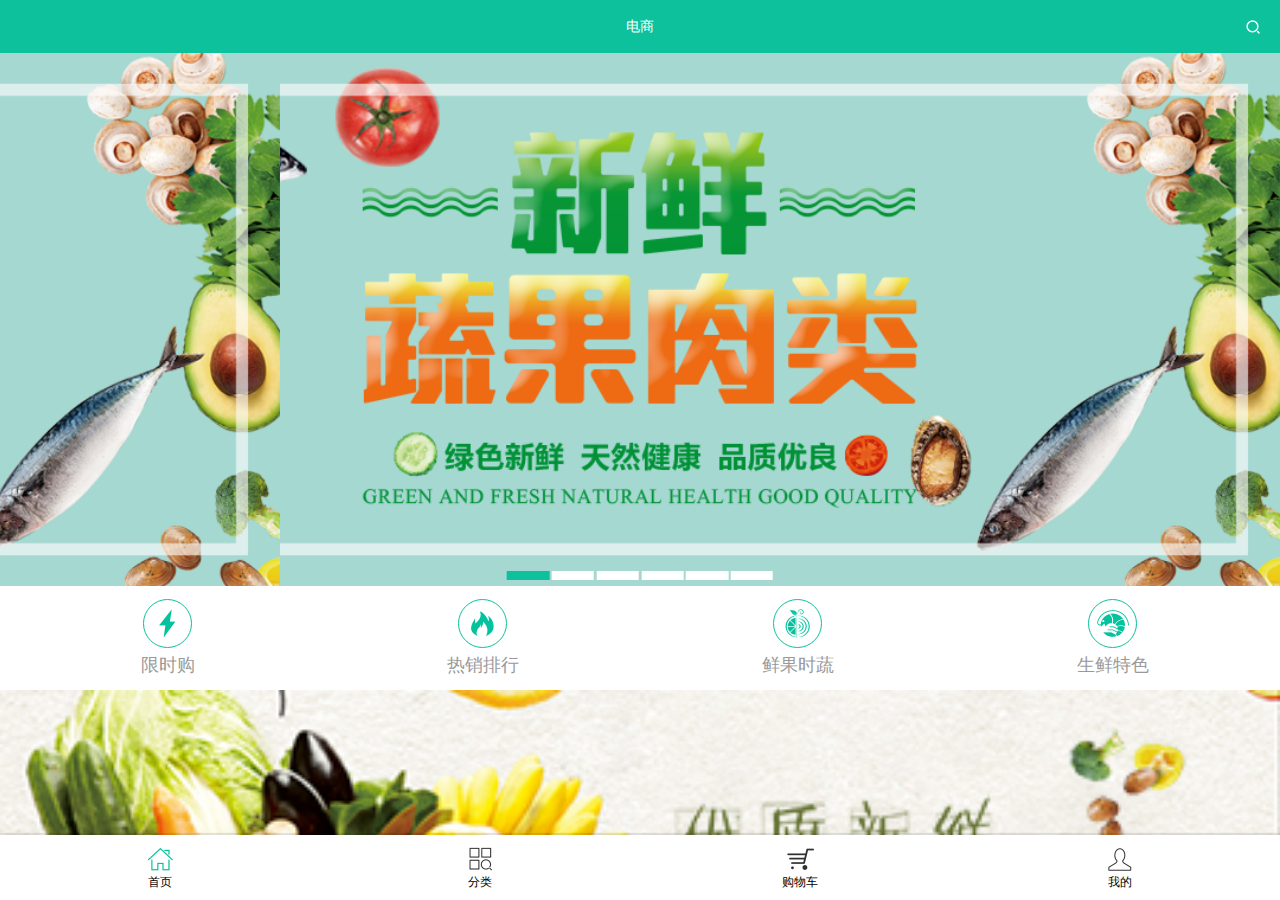
<file: 首页/index.html>
<!DOCTYPE html>
<html lang="en">

<head>
    <meta charset="UTF-8">
    <meta name="viewport" content="width=device-width, initial-scale=1.0">
    <meta http-equiv="X-UA-Compatible" content="ie=edge">
    <link rel="stylesheet" href="style.css">
    <title>index</title>
</head>

<body>
    <header>
        <span>电商</span>
        <img class="search" src="../assets/search.png" alt="">
    </header>
    <div class="scroll-zone">
        <div class="carousel" id="carousel">
            <img src="../assets/banner1.png" alt="">
            <img src="../assets/banner1.png" alt="">
            <img src="../assets/banner1.png" alt="">
            <img src="../assets/banner1.png" alt="">
            <img src="../assets/banner1.png" alt="">
            <img src="../assets/banner1.png" alt="">
            <span class="btn-group">
                <span class="btn"></span>
                <span class="btn"></span>
                <span class="btn"></span>
            </span>
        </div>
        <div class="type-list">
            <div class="type">
                <div class="iconbox">
                    <img src="../assets/slash.png" alt="">
                </div>

                <span class="type-name">限时购</span>
            </div>
            <div class="type">
                <div class="iconbox">
                    <img src="../assets/fire.png" alt="">
                </div>
                <span class="type-name">热销排行</span>
            </div>
            <div class="type">
                <div class="iconbox">
                    <img src="../assets/veg.png" alt="">
                </div>
                <span class="type-name">鲜果时蔬</span>
            </div>
            <div class="type">
                <div class="iconbox">
                    <img src="../assets/fish.png" alt="">
                </div>
                <span class="type-name">生鲜特色</span>
            </div>

        </div>
        <div class="hot">
            <div class="banner">
                <img src="../assets/banner-veg.png" alt="">
            </div>
            <div class="scroll-list-container">
                <div class="scroll">
                    <div class="item">
                        <div class="img-box">
                            <img src="../assets/beef.png" alt="">
                        </div>
                        <div class="intro">
                            <p>原装进口生牛蹄筋鲜900g新鲜牛筋牛蹄筋 生鲜牛肉</p>
                        </div>
                        <div class="info">
                            <span class="price">￥88.00</span>
                            <span class="buyer">121人购买</span>
                        </div>
                    </div>
                    <div class="item">
                        <div class="img-box">
                            <img src="../assets/beef2.png" alt="">
                        </div>
                        <div class="intro">
                            <p>原装进口生牛蹄筋鲜900g新鲜牛筋牛蹄筋 生鲜牛肉</p>
                        </div>
                        <div class="info">
                            <span class="price">￥88.00</span>
                            <span class="buyer">121人购买</span>
                        </div>
                    </div>
                    <div class="item">
                        <div class="img-box">
                            <img src="../assets/beef2.png" alt="">
                        </div>
                        <div class="intro">
                            <p>原装进口生牛蹄筋鲜900g新鲜牛筋牛蹄筋 生鲜牛肉</p>
                        </div>
                        <div class="info">
                            <span class="price">￥88.00</span>
                            <span class="buyer">121人购买</span>
                        </div>
                    </div>
                </div>
            </div>
        </div>
        <div class="hot">
            <div class="banner">
                <img src="../assets/banner-eat.png" alt="">
            </div>
            <div class="scroll-list-container">
                <div class="scroll">
                    <div class="item">
                        <div class="img-box">
                            <img src="../assets/beef.png" alt="">
                        </div>
                        <div class="intro">
                            <p>原装进口生牛蹄筋鲜900g新鲜牛筋牛蹄筋 生鲜牛肉</p>
                        </div>
                        <div class="info">
                            <span class="price">￥88.00</span>
                            <span class="buyer">121人购买</span>
                        </div>
                    </div>
                    <div class="item">
                        <div class="img-box">
                            <img src="../assets/beef2.png" alt="">
                        </div>
                        <div class="intro">
                            <p>原装进口生牛蹄筋鲜900g新鲜牛筋牛蹄筋 生鲜牛肉</p>
                        </div>
                        <div class="info">
                            <span class="price">￥88.00</span>
                            <span class="buyer">121人购买</span>
                        </div>
                    </div>
                    <div class="item">
                        <div class="img-box">
                            <img src="../assets/beef2.png" alt="">
                        </div>
                        <div class="intro">
                            <p>原装进口生牛蹄筋鲜900g新鲜牛筋牛蹄筋 生鲜牛肉</p>
                        </div>
                        <div class="info">
                            <span class="price">￥88.00</span>
                            <span class="buyer">121人购买</span>
                        </div>
                    </div>
                </div>
            </div>
        </div>
        <div class="recommend">
            <div class="title"> 猜 <i>/</i> 你 <i>/</i>喜<i>/</i>欢</div>
            <div class="items">
                <div class="item">
                    <div class="img-box">
                        <img src="../assets/wangzai.png" alt="">
                    </div>
                    <div class="intro">
                        <p>原装进口生牛蹄筋鲜900g新鲜牛筋牛蹄筋 生鲜牛肉</p>
                    </div>
                    <div class="info">
                        <span class="price">￥88.00</span>
                        <span class="buyer">121人购买</span>
                    </div>
                </div>
                <div class="item">
                    <div class="img-box">
                        <img src="../assets/sala.png" alt="">
                    </div>
                    <div class="intro">
                        <p>原装进口生牛蹄筋鲜900g新鲜牛筋牛蹄筋 生鲜牛肉</p>
                    </div>
                    <div class="info">
                        <span class="price">￥88.00</span>
                        <span class="buyer">121人购买</span>
                    </div>
                </div>
                <div class="item">
                    <div class="img-box">
                        <img src="../assets/wangzai.png" alt="">
                    </div>
                    <div class="intro">
                        <p>原装进口生牛蹄筋鲜900g新鲜牛筋牛蹄筋 生鲜牛肉</p>
                    </div>
                    <div class="info">
                        <span class="price">￥88.00</span>
                        <span class="buyer">121人购买</span>
                    </div>
                </div>
                <div class="item">
                    <div class="img-box">
                        <img src="../assets/sala.png" alt="">
                    </div>
                    <div class="intro">
                        <p>原装进口生牛蹄筋鲜900g新鲜牛筋牛蹄筋 生鲜牛肉</p>
                    </div>
                    <div class="info">
                        <span class="price">￥88.00</span>
                        <span class="buyer">121人购买</span>
                    </div>
                </div>
            </div>
        </div>
    </div>
    <div class="tab-menu">
        <div class="menu-box">
            <div class="img-box">
                <img src="../assets/icon-home.png" alt="">
            </div>
            <span>首页</span>
        </div>
        <div class="menu-box">
            <div class="img-box">
                <img src="../assets/icon-type.png" alt="">
            </div>
            <span>分类</span>
        </div>
        <div class="menu-box">
            <div class="img-box">
                <img src="../assets/icon-car.png" alt="">
            </div>
            <span>购物车</span>
        </div>
        <div class="menu-box">
            <div class="img-box">
                <img src="../assets/icon-user.png" alt="">
            </div>
            <span>我的</span>
        </div>
    </div>
</body>
<script src="anime.min.js"></script>
<script src="main.js"></script>

</html>
</file>
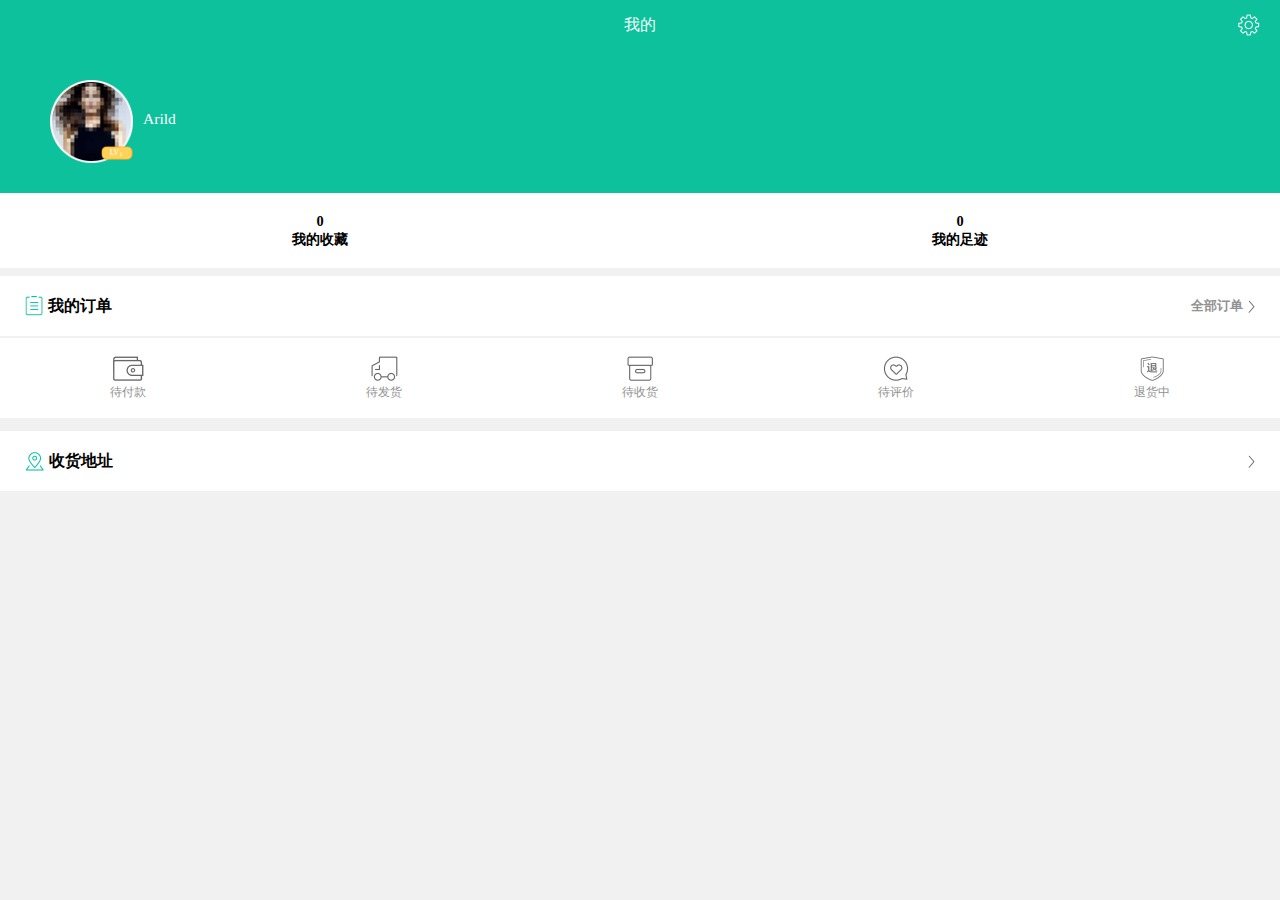
<file: 个人中心/page-4.html>
<!DOCTYPE html>
<html lang="en">

<head>
    <meta charset="UTF-8">
    <meta name="viewport" content="width=device-width, initial-scale=1.0">
    <meta http-equiv="X-UA-Compatible" content="ie=edge">
    <title>user</title>
    <link rel="stylesheet" href="style.css">
</head>

<body>
    <header>
        <div class="toolbar">
            我的

            <img src="../assets/setting.png" alt="">


        </div>
        <div class="avatar-con">
            <div class="img-box">
                <img src="../assets/avatar.png" alt="">
                <span class="level">
                    LV
                    <span class="num">1</span>
                </span>
            </div>

            <span class="name">Arild</span>
        </div>
    </header>
    <div class="menu">
        <div class="menu-box">
            <div class="nums">0</div>
            <div class="name">我的收藏</div>
        </div>
        <div class="menu-box">
            <div class="nums">0</div>
            <div class="name">我的足迹</div>
        </div>
    </div>
    <div class="order">
        <div class="title">
            <div class="main-title">

                <img src="../assets/order.png" alt="">

                <span class="title-name">我的订单</span>
            </div>
            <div class="sub-title">
                <span>全部订单</span>
                <img src="../assets/arrow-right.png" alt="">
            </div>


        </div>
        <div class="list">
            <div class="list-detail-box">
                <img src="../assets/pay.png" alt="">
                <span>待付款</span>
            </div>
            <div class="list-detail-box">
                <img src="../assets/send.png" alt="">
                <span>待发货</span>
            </div>
            <div class="list-detail-box">
                <img src="../assets/wait-send.png" alt="">
                <span>待收货</span>
            </div>
            <div class="list-detail-box">
                <img src="../assets/wait-comment.png" alt="">
                <span>待评价</span>
            </div>
            <div class="list-detail-box">
                <img src="../assets/return.png" alt="">
                <span>退货中</span>
            </div>
        </div>
    </div>
    <div class="addr">
        <div class="title">
            <div class="main-title">

                <img src="../assets/place.png" alt="">

                <span class="title-name">收货地址</span>
            </div>
            <div class="sub-title">

                <img src="../assets/arrow-right.png" alt="">
            </div>
        </div>
    </div>
</body>

</html>
</file>
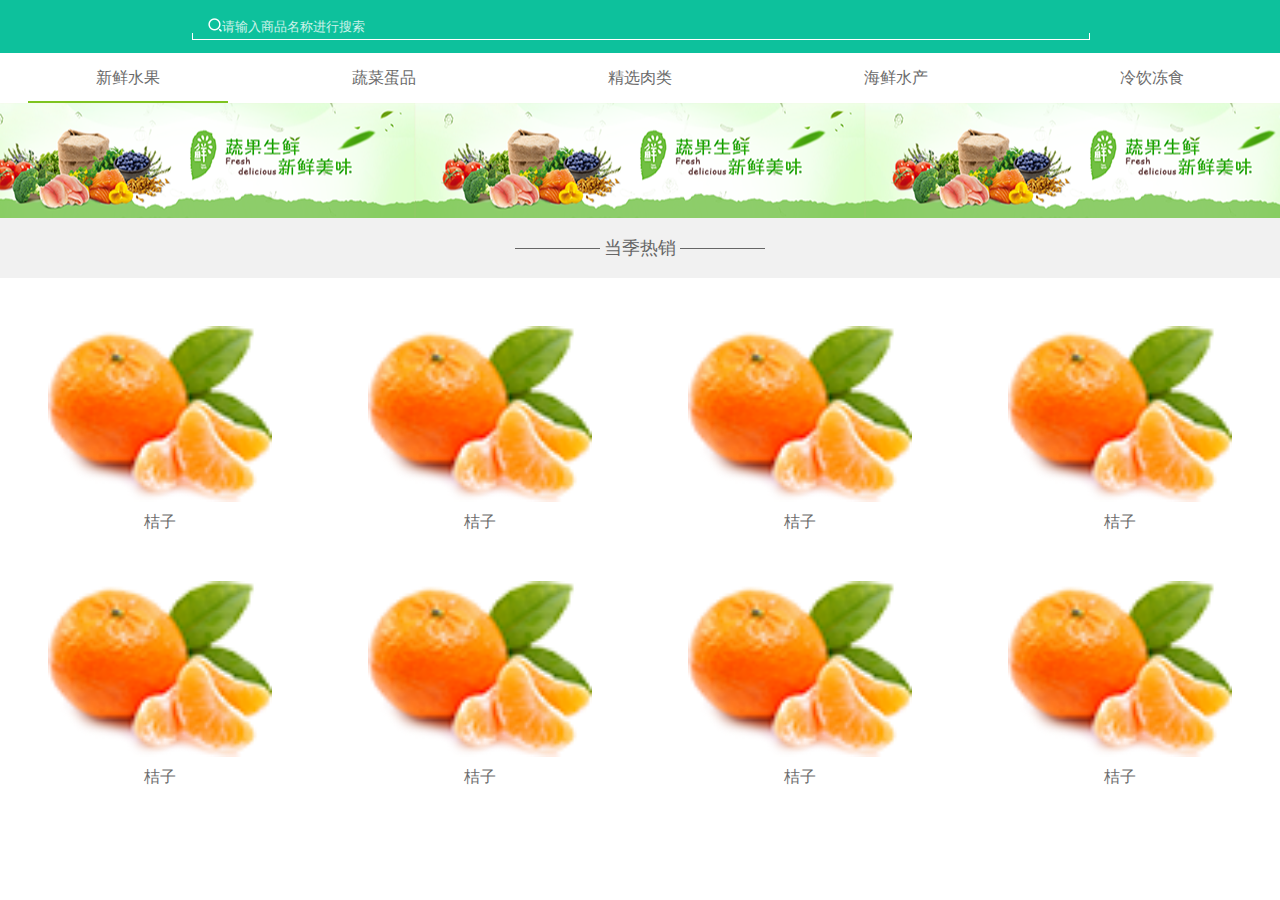
<file: 分类/page-2.html>
<!DOCTYPE html>
<html lang="en">
<head>
    <meta charset="UTF-8">
    <meta name="viewport" content="width=device-width, initial-scale=1.0">
    <meta http-equiv="X-UA-Compatible" content="ie=edge">
    <title>type</title>
    <link rel="stylesheet" href="style.css">
</head>
<body>
   <div class="search-bar">
       <input type="text" placeholder="请输入商品名称进行搜索">
   </div>
   <div class="tab-menu">
    <div class="menu menu-active">新鲜水果</div>
    <div class="menu">蔬菜蛋品</div>
    <div class="menu">精选肉类</div>
    <div class="menu">海鲜水产</div>

    <div class="menu">冷饮冻食</div>
</div>
   <div class="banner">
      
   </div>
   <div class="list">
       <div class="type">
           <h3 class="title"><span>当季热销</span></h3>
           <div class="detail-con">
               <div class="detail">
                   <div class="img-box">
                       <img src="../assets/orange.png" alt="">
                   </div>
                   <div class="name">桔子</div>
               </div>
               <div class="detail">
                <div class="img-box">
                    <img src="../assets/orange.png" alt="">
                </div>
                <div class="name">桔子</div>
            </div>
            <div class="detail">
                <div class="img-box">
                    <img src="../assets/orange.png" alt="">
                </div>
                <div class="name">桔子</div>
            </div>
            <div class="detail">
                <div class="img-box">
                    <img src="../assets/orange.png" alt="">
                </div>
                <div class="name">桔子</div>
            </div>
            <div class="detail">
                <div class="img-box">
                    <img src="../assets/orange.png" alt="">
                </div>
                <div class="name">桔子</div>
            </div>
            <div class="detail">
                <div class="img-box">
                    <img src="../assets/orange.png" alt="">
                </div>
                <div class="name">桔子</div>
            </div>
            <div class="detail">
                <div class="img-box">
                    <img src="../assets/orange.png" alt="">
                </div>
                <div class="name">桔子</div>
            </div>
            <div class="detail">
                <div class="img-box">
                    <img src="../assets/orange.png" alt="">
                </div>
                <div class="name">桔子</div>
            </div>
           </div>
    
       </div>
   </div>
</body>
</html>
</file>
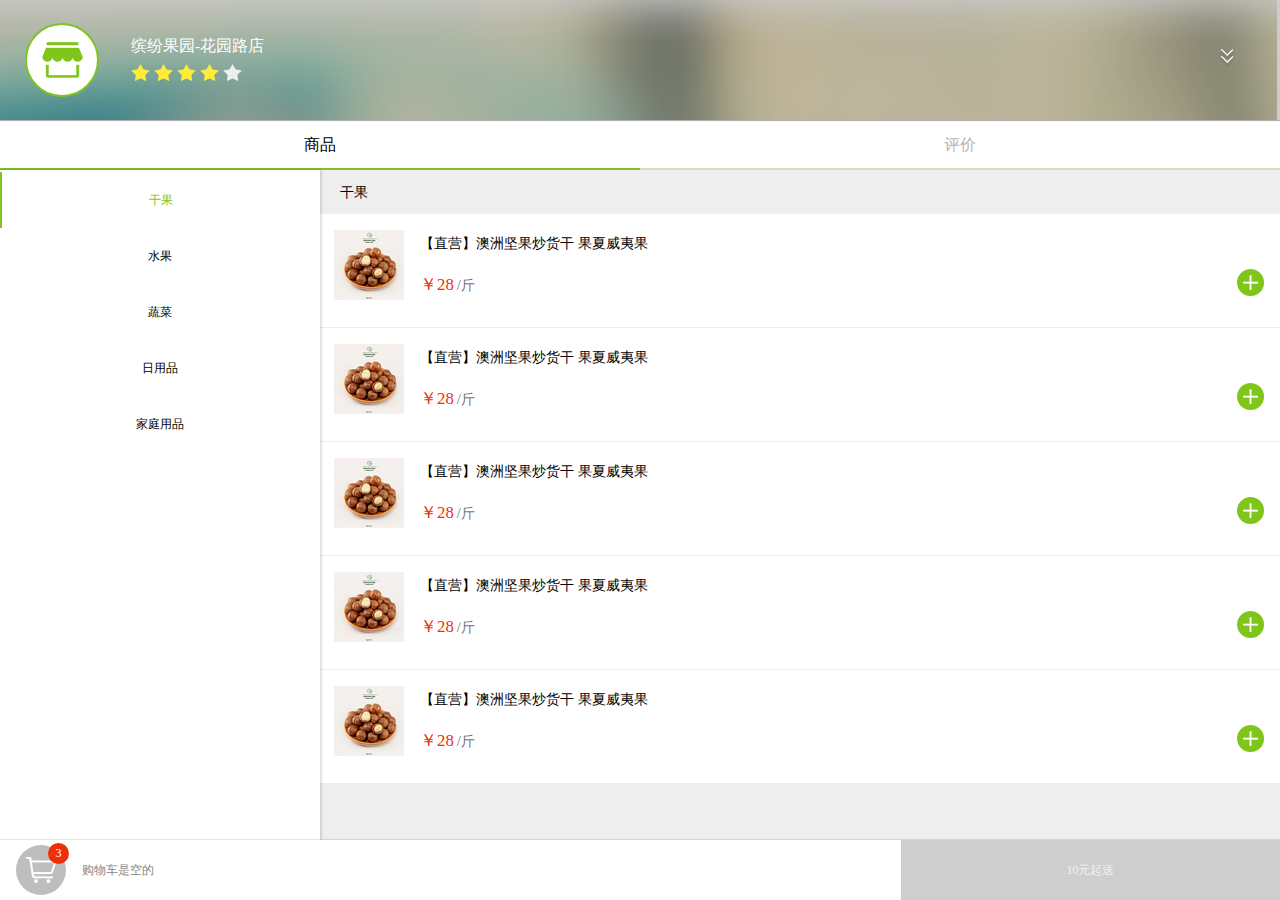
<file: 店铺/page-1.html>
<!DOCTYPE html>
<html lang="en">

<head>
    <meta charset="UTF-8">
    <meta name="viewport" content="width=device-width, initial-scale=1.0">
    <meta http-equiv="X-UA-Compatible" content="ie=edge">
    <link rel="stylesheet" href="style.css">
    <title>store</title>
</head>

<body>
    <header>
        <div class="logo">
            <img src="../assets/iconfont-stroe.png" alt="">
        </div>
        <div class="store-info">
            <p class="store-name">缤纷果园-花园路店</p>
            <p class="stars">
                <img src="../assets/star-color.png" alt="">
                <img src="../assets/star-color.png" alt="">
                <img src="../assets/star-color.png" alt="">
                <img src="../assets/star-color.png" alt="">
                <img src="../assets/star-uncolor.png" alt="">
            </p>
        </div>
        <span class="arrow-icon">
            <img src="../assets/arrow-icon.png" alt="">
        </span>
    </header>
    <div class="tab-menu">
        <div class="menu menu-active">商品</div>
        <div class="menu">评价</div>
    </div>
    <div class="products">
        <div class="anchor-bar">
            <ul>
                <li class="active">干果</li>
                <li>水果</li>
                <li>蔬菜</li>
                <li>日用品</li>
                <li>家庭用品</li>
            </ul>
        </div>
        <div class="list">
            <div class="type-list">
                <h3 class="type-name">干果</h3>
                <div class="product">
                    <div class="img-box">
                        <img src="../assets/lizi.png" alt="">
                    </div>
                    <div class="detail">
                        <div class="info">【直营】澳洲坚果炒货干 果夏威夷果</div>
                        <div class="price-bar">
                            <div class="price">
                                <span>￥28</span>
                                <span>/斤</span>
                            </div>
                            <div class="add-cart">
                                <img src="../assets/add-cart.png" alt="">
                            </div>
                        </div>
                    </div>
                </div>
                <div class="product">
                    <div class="img-box">
                        <img src="../assets/lizi.png" alt="">
                    </div>
                    <div class="detail">
                        <div class="info">【直营】澳洲坚果炒货干 果夏威夷果</div>
                        <div class="price-bar">
                            <div class="price">
                                <span>￥28</span>
                                <span>/斤</span>
                            </div>
                            <div class="add-cart">
                                <img src="../assets/add-cart.png" alt="">
                            </div>
                        </div>
                    </div>
                </div>
                <div class="product">
                    <div class="img-box">
                        <img src="../assets/lizi.png" alt="">
                    </div>
                    <div class="detail">
                        <div class="info">【直营】澳洲坚果炒货干 果夏威夷果</div>
                        <div class="price-bar">
                            <div class="price">
                                <span>￥28</span>
                                <span>/斤</span>
                            </div>
                            <div class="add-cart">
                                <img src="../assets/add-cart.png" alt="">
                            </div>
                        </div>
                    </div>
                </div>
                <div class="product">
                    <div class="img-box">
                        <img src="../assets/lizi.png" alt="">
                    </div>
                    <div class="detail">
                        <div class="info">【直营】澳洲坚果炒货干 果夏威夷果</div>
                        <div class="price-bar">
                            <div class="price">
                                <span>￥28</span>
                                <span>/斤</span>
                            </div>
                            <div class="add-cart">
                                <img src="../assets/add-cart.png" alt="">
                            </div>
                        </div>
                    </div>
                </div>
                <div class="product">
                    <div class="img-box">
                        <img src="../assets/lizi.png" alt="">
                    </div>
                    <div class="detail">
                        <div class="info">【直营】澳洲坚果炒货干 果夏威夷果</div>
                        <div class="price-bar">
                            <div class="price">
                                <span>￥28</span>
                                <span>/斤</span>
                            </div>
                            <div class="add-cart">
                                <img src="../assets/add-cart.png" alt="">
                            </div>
                        </div>
                    </div>
                </div>
            </div>
        </div>
    </div> 
    <div class="comments"></div>
    <div class="shopping-car-bar">
        <div class="shopping-car">
            <div class="icon-box" id="cart">
                <div class="bage"><span>3</span></div>
                <img src="../assets/cart.png" alt="">
            </div>
            <div class="nums-info">购物车是空的</div>
        </div>
        <div class="price">10元起送</div>
    </div>

    <!--cart expansion template -->
    <div class="cart-expansion">
        <div class="icon-box" >
            <div class="bage"><span></span></div>
            <img src="../assets/cart.png" alt="">
        </div>
        <i class="arrow"></i>
        <div class="cart-detail-box">
            <div class="toolbar">
                <div class="info">
                    购物车已选中2件
                </div>
                <div class="delete">
                    <div class="img-box">
                        <img src="../assets/delete.png" alt="">
                    </div>
                    <span>清空购物车</span>
                </div>
            </div>
            <div class="discounts point title">
                <span>首单满10元起送，第二单起满20元起送</span>
            </div>
            <div class="cart-detail-list">
                <div class="cart-detail">
                    <div class="point title">【直营】鲜玉米一斤</div>
                    <div class="modify">
                        <div class="imgbox">
                            <img src="../assets/down.png" alt="">
                        </div>
                        <span>1</span>
                        <div class="imgbox">
                            <img src="../assets/add-cart.png" alt="">
                        </div>
                    </div>

                </div>
                <div class="cart-detail">
                    <div class="point title">【直营】澳洲坚果炒货干果夏威夷果</div>
                    <div class="modify">
                        <div class="imgbox">
                            <img src="../assets/down.png" alt="">
                        </div>
                        <span>1</span>
                        <div class="imgbox">
                            <img src="../assets/add-cart.png" alt="">
                        </div>
                    </div>

                </div>
            </div>

        </div>
        
    </div>

    <!-- modal -->
    
</body>
<script src="app.js"></script>
</html>
</file>
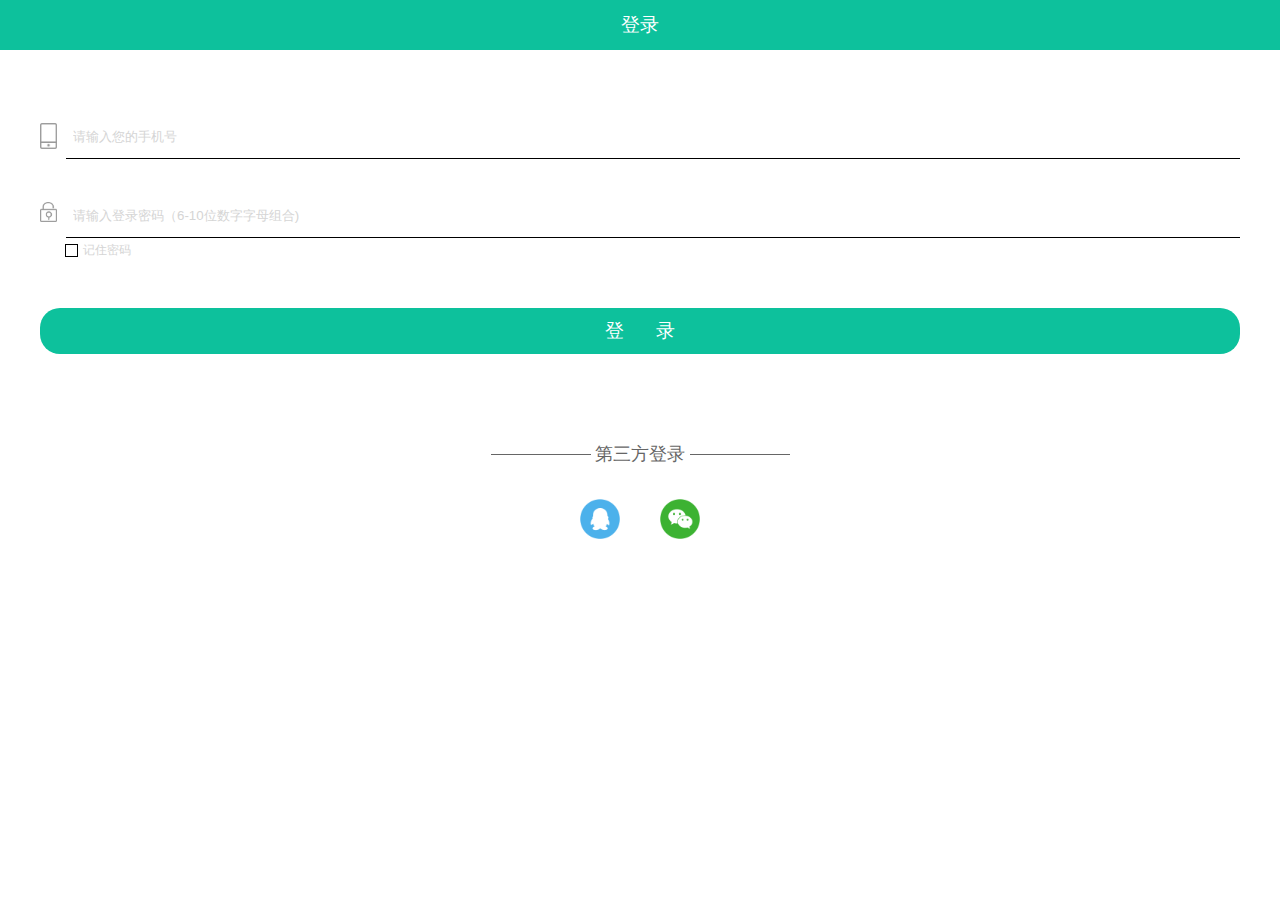
<file: 登录/page-3.html>
<!DOCTYPE html>
<html lang="en">

<head>
    <meta charset="UTF-8">
    <meta name="viewport" content="width=device-width, initial-scale=1.0">
    <meta http-equiv="X-UA-Compatible" content="ie=edge">
    <title>Login</title>
    <link rel="stylesheet" href="style.css">
</head>

<body>
    <header>登录</header>
    <div class="form">
        <div class="input-box">
            <div class="icon-box">
                <img src="../assets/phone.png" alt="">
            </div>
            <input type="number" placeholder="请输入您的手机号">
        </div>
        <div class="input-box">
            <div class="icon-box">
                <img src="../assets/lock.png" alt="">
            </div>
            <input type="number" placeholder="请输入登录密码（6-10位数字字母组合)">
            <div class="checkbox-box">
                <input type="checkbox" name="remenberPs" id="remenberPs">
                <label for="remenberPs">
                    <i></i>
                    记住密码
                </label>
            </div>
        </div>

        <button type="buntton">
            <span>登&nbsp &nbsp &nbsp 录</span>
        </button>
    </div>
    <div class="oth">
        <h3 class="title">
            <span>第三方登录</span>
        </h3>
        <div class="oth-list">
            <div class="icon-box">
                <img src="../assets/qq.png" alt="">
            </div>
            <div class="icon-box">
                <img src="../assets/wechart.png" alt="">
            </div>
        </div>
    </div>
</body>

</html>
</file>
<file: 首页/style.css>
html, body {
  padding: 0;
  margin: 0;
  height: 100%;
  font-size: 10px;
}

@media (min-width: 375px) {
  html, body {
    font-size: 12px;
  }
}

body {
  display: -webkit-box;
  display: -ms-flexbox;
  display: flex;
  -webkit-box-orient: vertical;
  -webkit-box-direction: normal;
      -ms-flex-direction: column;
          flex-direction: column;
}

.scroll-zone {
  -webkit-box-flex: 1;
      -ms-flex: 1;
          flex: 1;
  overflow-y: auto;
}

header {
  display: -webkit-box;
  display: -ms-flexbox;
  display: flex;
  -webkit-box-pack: center;
      -ms-flex-pack: center;
          justify-content: center;
  -webkit-box-align: center;
      -ms-flex-align: center;
          align-items: center;
  height: 53px;
  background: #0dc19c;
  padding: 0 20px;
  position: relative;
  color: white;
  font-size: 1.2rem;
}

header .search {
  position: absolute;
  right: 20px;
}

.carousel {
  position: relative;
  height: calc(450 /1080 * 100vw);
  overflow: hidden;
}

.carousel img {
  width: 100%;
  position: absolute;
  top: 0;
  left: 0;
}

.carousel img:not(:first-child) {
  left: -1000px;
}

.carousel .btn-group {
  position: absolute;
  bottom: 1px;
  left: 50%;
  -webkit-transform: translateX(-50%);
          transform: translateX(-50%);
  display: inline-block;
}

.carousel .btn-group .btn {
  width: 3.3vw;
  margin: .1vw;
  height: .7vw;
  background-color: #0dc19c;
  display: inline-block;
}

.carousel .btn-group .btn:not(:first-child) {
  background-color: #fff;
}

.type-list {
  padding: 0 10px;
  height: 104px;
  display: -webkit-box;
  display: -ms-flexbox;
  display: flex;
}

.type-list .type {
  padding: 0 10px;
  width: 25%;
  display: -webkit-box;
  display: -ms-flexbox;
  display: flex;
  -webkit-box-orient: vertical;
  -webkit-box-direction: normal;
      -ms-flex-direction: column;
          flex-direction: column;
  -webkit-box-pack: center;
      -ms-flex-pack: center;
          justify-content: center;
  -webkit-box-align: center;
      -ms-flex-align: center;
          align-items: center;
}

.type-list .type .iconbox {
  border-radius: 50%;
  width: 47px;
  height: 47px;
  display: -webkit-box;
  display: -ms-flexbox;
  display: flex;
  -webkit-box-pack: center;
      -ms-flex-pack: center;
          justify-content: center;
  -webkit-box-align: center;
      -ms-flex-align: center;
          align-items: center;
  border: 1px solid  #0dc19c;
}

.type-list .type .type-name {
  color: #9a9a9a;
  font-size: 3.5vw;
  margin-top: 5px;
}

@media (min-width: 500px) {
  .type-list .type .type-name {
    font-size: 17.5px;
  }
}

.hot .banner img {
  width: 100%;
}

.hot .scroll-list-container {
  min-height: 249px;
  width: 100%;
  overflow-x: scroll;
}

.hot .scroll-list-container .scroll {
  min-height: 249px;
  white-space: nowrap;
}

.hot .scroll-list-container .scroll .item {
  min-height: 249px;
  display: inline-block;
  vertical-align: top;
  width: 44vw;
}

.hot .scroll-list-container .scroll .item .img-box {
  margin: 0 10px;
  min-height: 152px;
  display: -webkit-box;
  display: -ms-flexbox;
  display: flex;
  -webkit-box-pack: center;
      -ms-flex-pack: center;
          justify-content: center;
  -webkit-box-align: center;
      -ms-flex-align: center;
          align-items: center;
  border-bottom: 2px solid #e8e8e8;
}

.hot .scroll-list-container .scroll .item .intro {
  padding-left: 15px;
  white-space: normal;
  word-break: break-all;
  font-size: 1rem;
  font-weight: bold;
  color: #434343;
}

.hot .scroll-list-container .scroll .item .info {
  padding-left: 10px;
  display: -webkit-box;
  display: -ms-flexbox;
  display: flex;
  -webkit-box-pack: justify;
      -ms-flex-pack: justify;
          justify-content: space-between;
  -webkit-box-align: end;
      -ms-flex-align: end;
          align-items: flex-end;
}

.hot .scroll-list-container .scroll .item .info .price {
  font-size: 1.3rem;
  color: #f24949;
  vertical-align: bottom;
}

.hot .scroll-list-container .scroll .item .info .buyer {
  font-size: 1rem;
  color: #898989;
  margin-right: 5px;
}

.recommend .title {
  padding-left: 15px;
  min-height: 58px;
  background: #0dc19c;
  color: white;
  display: -webkit-box;
  display: -ms-flexbox;
  display: flex;
  -webkit-box-align: center;
      -ms-flex-align: center;
          align-items: center;
  font-size: 1.6rem;
}

.recommend .title i {
  -webkit-transform: scale(0.5) rotate(-10deg);
          transform: scale(0.5) rotate(-10deg);
  padding: 0 2px;
}

.recommend .items {
  padding: 7px 15px;
  -webkit-box-sizing: border-box;
          box-sizing: border-box;
  display: -webkit-box;
  display: -ms-flexbox;
  display: flex;
  -ms-flex-wrap: wrap;
      flex-wrap: wrap;
  width: 100%;
  background-color: #f8f8f8;
}

.recommend .items .item {
  border: 3px solid #f8f8f8;
  -webkit-box-sizing: border-box;
          box-sizing: border-box;
  min-height: 249px;
  width: 50%;
  background-color: #f8f8f8;
}

.recommend .items .item .img-box {
  min-height: 152px;
  display: -webkit-box;
  display: -ms-flexbox;
  display: flex;
  background-color: #fff;
  -webkit-box-pack: center;
      -ms-flex-pack: center;
          justify-content: center;
  -webkit-box-align: center;
      -ms-flex-align: center;
          align-items: center;
}

.recommend .items .item .intro {
  white-space: normal;
  word-break: break-all;
  font-size: 1rem;
  background-color: #fff;
  font-weight: bold;
}

.recommend .items .item .intro p {
  margin: 0;
  border-top: 1px solid #e8e8e8;
  padding: 10px;
}

.recommend .items .item .info {
  display: -webkit-box;
  display: -ms-flexbox;
  display: flex;
  -webkit-box-pack: justify;
      -ms-flex-pack: justify;
          justify-content: space-between;
  -webkit-box-align: end;
      -ms-flex-align: end;
          align-items: flex-end;
  background-color: #fff;
  padding-bottom: 10px;
}

.recommend .items .item .info .price {
  font-size: 1.3rem;
  margin-left: 10px;
  font-weight: bold;
  color: #f24949;
  vertical-align: bottom;
}

.recommend .items .item .info .buyer {
  font-size: 1rem;
  color: #898989;
  margin-right: 10px;
  vertical-align: bottom;
  position: relative;
  bottom: 2px;
}

.recommend .items .item:nth-child(odd) {
  border-left-width: 0;
}

.recommend .items .item::nth-child(even) {
  border-right-width: 0;
}

.tab-menu {
  height: 65px;
  -webkit-box-shadow: 0 -1px 1px 1px rgba(0, 0, 0, 0.1);
          box-shadow: 0 -1px 1px 1px rgba(0, 0, 0, 0.1);
  display: -webkit-box;
  display: -ms-flexbox;
  display: flex;
}

.tab-menu .menu-box {
  width: 25%;
  display: -webkit-box;
  display: -ms-flexbox;
  display: flex;
  -webkit-box-orient: vertical;
  -webkit-box-direction: normal;
      -ms-flex-direction: column;
          flex-direction: column;
  -webkit-box-align: center;
      -ms-flex-align: center;
          align-items: center;
  -webkit-box-pack: center;
      -ms-flex-pack: center;
          justify-content: center;
}

.tab-menu .menu-box .img-box {
  width: 30px;
  height: 30px;
  display: -webkit-box;
  display: -ms-flexbox;
  display: flex;
  -webkit-box-pack: center;
      -ms-flex-pack: center;
          justify-content: center;
  -webkit-box-align: center;
      -ms-flex-align: center;
          align-items: center;
}
/*# sourceMappingURL=style.css.map */
</file>
<file: 个人中心/style.css>
html, body {
  margin: 0;
  padding: 0;
  height: 100%;
  font-size: 12px;
}

body {
  background-color: #f1f1f1;
}

header {
  background-color: #0dc19c;
  height: 193px;
}

header .toolbar {
  text-align: center;
  position: relative;
  height: 50x;
  line-height: 50px;
  font-size: 1.3rem;
  color: #f3fcfa;
}

header .toolbar img {
  position: absolute;
  right: 20px;
  top: 50%;
  -webkit-transform: translateY(-50%);
          transform: translateY(-50%);
}

header .avatar-con {
  display: -webkit-box;
  display: -ms-flexbox;
  display: flex;
  -webkit-box-align: center;
      -ms-flex-align: center;
          align-items: center;
  margin-top: 20px;
  color: white;
  font-size: 1.3rem;
}

header .avatar-con .img-box {
  position: relative;
}

header .avatar-con .img-box img {
  margin: 10px 10px 0 50px;
  width: 83px;
}

header .avatar-con .img-box .level {
  position: absolute;
  bottom: 5px;
  right: 5px;
  display: inline-block;
  font-size: 1rem;
  height: 16px;
  width: 40px;
  text-align: center;
  line-height: 16px;
  background-color: #ffd259;
  border-radius: 7px;
  border: 1px solid #f2a114;
  font-size: 10px;
  -webkit-transform: scale(0.74);
          transform: scale(0.74);
}

header .avatar-con .img-box .level .num {
  display: inline-block;
  -webkit-transform: scale(0.8);
          transform: scale(0.8);
  position: relative;
  top: 1px;
  left: -2px;
}

.menu {
  height: 75px;
  display: -webkit-box;
  display: -ms-flexbox;
  display: flex;
  background-color: #fff;
  font-size: 1.2rem;
  font-weight: bold;
  margin-bottom: 8px;
}

.menu .menu-box {
  width: 50%;
  display: -webkit-box;
  display: -ms-flexbox;
  display: flex;
  -webkit-box-orient: vertical;
  -webkit-box-direction: normal;
      -ms-flex-direction: column;
          flex-direction: column;
  -webkit-box-pack: center;
      -ms-flex-pack: center;
          justify-content: center;
  -webkit-box-align: center;
      -ms-flex-align: center;
          align-items: center;
}

.order .title, .addr .title {
  padding-left: 20px;
  background-color: #fff;
  display: -webkit-box;
  display: -ms-flexbox;
  display: flex;
  -webkit-box-pack: justify;
      -ms-flex-pack: justify;
          justify-content: space-between;
  height: 60px;
  margin-bottom: 2px;
}

.order .title .main-title, .addr .title .main-title, .order .title .sub-title, .addr .title .sub-title {
  display: -webkit-box;
  display: -ms-flexbox;
  display: flex;
  -webkit-box-pack: center;
      -ms-flex-pack: center;
          justify-content: center;
  -webkit-box-align: center;
      -ms-flex-align: center;
          align-items: center;
  font-weight: bold;
  font-size: 1.3rem;
}

.order .title .main-title img, .addr .title .main-title img, .order .title .sub-title img, .addr .title .sub-title img {
  margin: 5px;
}

.order .title .sub-title, .addr .title .sub-title {
  margin-right: 20px;
  font-size: 1.1rem;
  color: #929292;
}

.order .list, .addr .list {
  background-color: #fff;
  height: 80px;
  display: -webkit-box;
  display: -ms-flexbox;
  display: flex;
  color: #929292;
}

.order .list .list-detail-box, .addr .list .list-detail-box {
  width: 20%;
  display: -webkit-box;
  display: -ms-flexbox;
  display: flex;
  -webkit-box-orient: vertical;
  -webkit-box-direction: normal;
      -ms-flex-direction: column;
          flex-direction: column;
  -webkit-box-align: center;
      -ms-flex-align: center;
          align-items: center;
  -webkit-box-pack: center;
      -ms-flex-pack: center;
          justify-content: center;
}

.order .list .list-detail-box img, .addr .list .list-detail-box img {
  margin-bottom: 3px;
}

.addr {
  margin-top: 13px;
}
/*# sourceMappingURL=style.css.map */
</file>
<file: 分类/style.css>
html, body {
  margin: 0;
  padding: 0;
  height: 100%;
  font-size: 12px;
}

@media screen and (min-width: 450px) {
  html, body {
    font-size: 14px;
  }
}

@media screen and (min-width: 510px) {
  html, body {
    font-size: 16px;
  }
}

.search-bar {
  height: 53px;
  background-color: #0dc19c;
  display: -webkit-box;
  display: -ms-flexbox;
  display: flex;
  position: relative;
  -webkit-box-pack: center;
      -ms-flex-pack: center;
          justify-content: center;
  -webkit-box-align: center;
      -ms-flex-align: center;
          align-items: center;
}

.search-bar::before {
  content: "";
  width: 20px;
  height: 20px;
  position: absolute;
  top: 15px;
  left: 16%;
  display: block;
  background: url(../assets/search.png) no-repeat 100% 100%;
  background-position: center;
}

.search-bar::after {
  z-index: 20;
  content: "";
  display: block;
  position: absolute;
  width: 70%;
  height: 6px;
  border: 1px solid white;
  border-top: transparent;
  top: 33px;
  left: 15%;
}

.search-bar input {
  background: none;
  color: white;
  outline: none;
  padding-left: 30px;
  -webkit-box-sizing: border-box;
          box-sizing: border-box;
  width: 70%;
  border: none;
}

.search-bar input::-webkit-input-placeholder {
  color: #cdf2ea;
}

.search-bar input:-ms-input-placeholder {
  color: #cdf2ea;
}

.search-bar input::-ms-input-placeholder {
  color: #cdf2ea;
}

.search-bar input::placeholder {
  color: #cdf2ea;
}

.search-bar input::active {
  border: none;
}

.tab-menu {
  display: -webkit-box;
  display: -ms-flexbox;
  display: flex;
  height: 50px;
  -ms-flex-pack: distribute;
      justify-content: space-around;
}

.tab-menu .menu {
  width: calc(70 / 450 * 100%);
  text-align: center;
  line-height: 50px;
  font-size: 1rem;
  border-bottom: 2px solid transparent;
  color: #6b6b6b;
}

.tab-menu .menu-active {
  border-bottom: 2px solid #7ec420;
}

.banner {
  height: 115px;
  background: url(../assets/fenlei-banner.png) 100% 100%;
  background-position: center;
}

.list .type .title {
  margin: 0;
  text-align: center;
  line-height: 60px;
  height: 60px;
  background-color: #f1f1f1;
  font-size: 1.1rem;
  font-weight: normal;
}

.list .type .title span {
  position: relative;
  color: #666666;
}

.list .type .title span:before {
  content: '';
  position: absolute;
  display: block;
  width: 85px;
  height: 10px;
  border-top: 1px solid #666666;
  top: 50%;
  right: 105%;
}

.list .type .title span:after {
  content: '';
  position: absolute;
  display: block;
  width: 85px;
  height: 10px;
  border-top: 1px solid #666666;
  top: 50%;
  left: 105%;
}

.list .type .detail-con {
  display: -webkit-box;
  display: -ms-flexbox;
  display: flex;
  -ms-flex-wrap: wrap;
      flex-wrap: wrap;
}

.list .type .detail-con .detail {
  width: 25%;
  display: -webkit-box;
  display: -ms-flexbox;
  display: flex;
  -webkit-box-orient: vertical;
  -webkit-box-direction: normal;
      -ms-flex-direction: column;
          flex-direction: column;
  -webkit-box-pack: end;
      -ms-flex-pack: end;
          justify-content: flex-end;
  -webkit-box-align: center;
      -ms-flex-align: center;
          align-items: center;
}

.list .type .detail-con .detail .img-box {
  width: 70%;
  height: calc(100vw * 0.25 * 0.7);
  display: -webkit-box;
  display: -ms-flexbox;
  display: flex;
  -webkit-box-pack: center;
      -ms-flex-pack: center;
          justify-content: center;
  -webkit-box-align: end;
      -ms-flex-align: end;
          align-items: flex-end;
}

.list .type .detail-con .detail .img-box img {
  width: 100%;
}

.list .type .detail-con .detail .name {
  padding-top: 10px;
  text-align: center;
  color: #6b6b6b;
}
/*# sourceMappingURL=style.css.map */
</file>
<file: 店铺/style.css>
html, body {
  padding: 0;
  margin: 0;
  font-size: 12px;
  height: 100%;
}

body {
  display: -webkit-box;
  display: -ms-flexbox;
  display: flex;
  -webkit-box-orient: vertical;
  -webkit-box-direction: normal;
      -ms-flex-direction: column;
          flex-direction: column;
  height: 100%;
}

header {
  position: relative;
  background: url(../assets/bg.png) no-repeat;
  background-position: -3px -50px;
  background-size: cover;
  height: 120px;
  display: -webkit-box;
  display: -ms-flexbox;
  display: flex;
  -webkit-box-align: center;
      -ms-flex-align: center;
          align-items: center;
  -webkit-box-shadow: 1px 0 1px 1px rgba(0, 0, 0, 0.3);
          box-shadow: 1px 0 1px 1px rgba(0, 0, 0, 0.3);
}

header:after {
  display: block;
  content: "";
  position: absolute;
  height: 100%;
  width: 100%;
  background-color: rgba(0, 0, 0, 0.2);
  z-index: 2;
}

header .logo {
  z-index: 3;
  margin: 0 25px;
  width: 70px;
  height: 70px;
  background-color: #fff;
  border: 2px solid #7ec420;
  border-radius: 50%;
  display: -webkit-box;
  display: -ms-flexbox;
  display: flex;
  -webkit-box-pack: center;
      -ms-flex-pack: center;
          justify-content: center;
  -webkit-box-align: center;
      -ms-flex-align: center;
          align-items: center;
}

header .store-info {
  z-index: 3;
  -webkit-box-flex: 1;
      -ms-flex: 1;
          flex: 1;
  color: white;
}

header .store-info p {
  margin: 7px;
  font-size: 1.3rem;
}

header .arrow-icon {
  z-index: 3;
  width: 60px;
}

.tab-menu {
  display: -webkit-box;
  display: -ms-flexbox;
  display: flex;
  height: 50px;
}

.tab-menu .menu {
  width: 50%;
  text-align: center;
  line-height: 50px;
  font-size: 1.3rem;
  border-bottom: 2px solid #cde2b7;
  color: #b6b6b6;
}

.tab-menu .menu-active {
  border-bottom: 2px solid #7ec420;
  color: black;
}

.products {
  -webkit-box-flex: 1;
      -ms-flex: 1;
          flex: 1;
  display: -webkit-box;
  display: -ms-flexbox;
  display: flex;
}

.products .anchor-bar {
  overflow-y: auto;
  z-index: 3;
  -webkit-box-shadow: 1px 0px 3px 0px rgba(0, 0, 0, 0.2);
          box-shadow: 1px 0px 3px 0px rgba(0, 0, 0, 0.2);
  width: 25%;
}

.products .anchor-bar ul {
  padding: 0;
  margin-top: 2px;
}

.products .anchor-bar ul li {
  list-style: none;
  height: 56px;
  border-bottom: #cde2b7;
  text-align: center;
  line-height: 56px;
  -webkit-box-sizing: border-box;
          box-sizing: border-box;
  border-left: none;
  color: black;
}

.products .anchor-bar ul .active {
  border-left: 2px solid #7ec420;
  color: #7ec420;
}

.products .list {
  overflow-y: auto;
  -webkit-box-flex: 1;
      -ms-flex: 1;
          flex: 1;
  background: #eeeeee;
}

.products .list .type-list .type-name {
  height: 44px;
  line-height: 44px;
  padding-left: 20px;
  margin: 0;
  font-weight: normal;
}

.products .list .type-list .product {
  margin-bottom: 1px;
  background: white;
  height: 113px;
  display: -webkit-box;
  display: -ms-flexbox;
  display: flex;
}

.products .list .type-list .product:last-child {
  margin-bottom: 0;
}

.products .list .type-list .product .img-box {
  padding: 16px 16px 0 14px;
}

.products .list .type-list .product .img-box img {
  width: 70px;
  height: 70px;
}

.products .list .type-list .product .detail {
  padding: 20px 16px 0 0;
  -webkit-box-flex: 1;
      -ms-flex: 1;
          flex: 1;
  display: -webkit-box;
  display: -ms-flexbox;
  display: flex;
  -webkit-box-orient: vertical;
  -webkit-box-direction: normal;
      -ms-flex-direction: column;
          flex-direction: column;
}

.products .list .type-list .product .detail .info {
  font-size: 1.2rem;
}

.products .list .type-list .product .detail .price-bar {
  padding-top: 16px;
  display: -webkit-box;
  display: -ms-flexbox;
  display: flex;
  -webkit-box-align: center;
      -ms-flex-align: center;
          align-items: center;
  -webkit-box-pack: justify;
      -ms-flex-pack: justify;
          justify-content: space-between;
}

.products .list .type-list .product .detail .price-bar .price span:nth-child(1) {
  font-size: 1.4rem;
  color: #ef2f09;
}

.products .list .type-list .product .detail .price-bar .price span:nth-child(2) {
  font-size: 1.2rem;
  color: #747474;
}

.shopping-car-bar {
  height: 60px;
  padding-left: 16px;
  z-index: 20;
  position: relative;
  background-color: white;
  -webkit-box-shadow: 0 -1px 1px 0px rgba(0, 0, 0, 0.1);
          box-shadow: 0 -1px 1px 0px rgba(0, 0, 0, 0.1);
  display: -webkit-box;
  display: -ms-flexbox;
  display: flex;
  -webkit-box-pack: justify;
      -ms-flex-pack: justify;
          justify-content: space-between;
}

.shopping-car-bar .shopping-car {
  width: 70%;
  display: -webkit-box;
  display: -ms-flexbox;
  display: flex;
  -webkit-box-align: center;
      -ms-flex-align: center;
          align-items: center;
}

.shopping-car-bar .shopping-car .icon-box {
  position: relative;
  margin-right: 16px;
  display: -webkit-box;
  display: -ms-flexbox;
  display: flex;
  -webkit-box-pack: center;
      -ms-flex-pack: center;
          justify-content: center;
  -webkit-box-align: center;
      -ms-flex-align: center;
          align-items: center;
  width: 50px;
  height: 50px;
  border-radius: 50%;
  background-color: #bebebe;
}

.shopping-car-bar .shopping-car .bage {
  position: absolute;
  top: -2px;
  right: -3px;
  content: "";
  border-radius: 50%;
  display: block;
  width: 21px;
  text-align: center;
  line-height: 21px;
  color: white;
  height: 21px;
  background-color: #ef2f09;
}

.shopping-car-bar .shopping-car .nums-info {
  height: 60px;
  line-height: 60px;
  color: #878787;
}

.shopping-car-bar .price {
  width: 30%;
  background-color: #cecece;
  height: 60px;
  line-height: 60px;
  text-align: center;
  color: #f3f3f3;
}

.cart-expansion {
  z-index: 19;
  width: 100%;
  background: none;
  position: absolute;
  bottom: 60px;
  left: 0;
  display: none;
  -webkit-box-orient: vertical;
  -webkit-box-direction: normal;
      -ms-flex-direction: column;
          flex-direction: column;
}

.cart-expansion .icon-box {
  position: absolute;
  left: 16px;
  top: -16px;
  -webkit-transform: translateY(-100%);
          transform: translateY(-100%);
  display: -webkit-box;
  display: -ms-flexbox;
  display: flex;
  -webkit-box-pack: center;
      -ms-flex-pack: center;
          justify-content: center;
  -webkit-box-align: center;
      -ms-flex-align: center;
          align-items: center;
  width: 50px;
  height: 50px;
  border-radius: 50%;
  background-color: #bebebe;
}

.cart-expansion .arrow {
  position: absolute;
  display: block;
  top: -17px;
  left: 30px;
  border: 10px solid white;
  border-color: transparent transparent white transparent;
}

.cart-expansion .cart-detail-box {
  background-color: #fff;
  display: -webkit-box;
  display: -ms-flexbox;
  display: flex;
  -webkit-box-orient: vertical;
  -webkit-box-direction: normal;
      -ms-flex-direction: column;
          flex-direction: column;
}

.cart-expansion .cart-detail-box .toolbar {
  border-bottom: 1px solid #e8e8e8;
  height: 53px;
  padding: 0 10px;
  display: -webkit-box;
  display: -ms-flexbox;
  display: flex;
  -webkit-box-pack: justify;
      -ms-flex-pack: justify;
          justify-content: space-between;
  -webkit-box-align: center;
      -ms-flex-align: center;
          align-items: center;
}

.cart-expansion .cart-detail-box .toolbar .delete {
  display: -webkit-box;
  display: -ms-flexbox;
  display: flex;
  -webkit-box-align: center;
      -ms-flex-align: center;
          align-items: center;
}

.cart-expansion .cart-detail-box .toolbar .delete .img-box {
  margin-right: 10px;
}

.cart-expansion .cart-detail-box .point {
  position: relative;
}

.cart-expansion .cart-detail-box .point:before {
  content: "";
  position: absolute;
  display: block;
  top: 50%;
  left: 10px;
  -webkit-transform: translateY(-50%);
          transform: translateY(-50%);
  width: 5px;
  height: 5px;
  border-radius: 50%;
  background-color: #7ec420;
}

.cart-expansion .cart-detail-box .title {
  padding-left: 30px;
}

.cart-expansion .cart-detail-box .discounts {
  height: 50px;
  line-height: 50px;
  border-bottom: 1px solid #e8e8e8;
}

.cart-expansion .cart-detail-box .cart-detail-list {
  max-height: 400px;
  overflow-y: auto;
}

.cart-expansion .cart-detail-box .cart-detail {
  border-bottom: 1px solid #e8e8e8;
  height: 50px;
  display: -webkit-box;
  display: -ms-flexbox;
  display: flex;
  -webkit-box-pack: justify;
      -ms-flex-pack: justify;
          justify-content: space-between;
  -webkit-box-align: center;
      -ms-flex-align: center;
          align-items: center;
}

.cart-expansion .cart-detail-box .cart-detail .modify {
  display: -webkit-box;
  display: -ms-flexbox;
  display: flex;
}

.cart-expansion .cart-detail-box .cart-detail .modify * {
  padding: 5px;
  display: -webkit-box;
  display: -ms-flexbox;
  display: flex;
  -webkit-box-align: center;
      -ms-flex-align: center;
          align-items: center;
  -webkit-box-pack: center;
      -ms-flex-pack: center;
          justify-content: center;
}

.cart-expansion .cart-detail-box .cart-detail .modify .imgbox:first-child {
  border-radius: 50%;
  width: 15px;
  position: relative;
  top: 9px;
  left: -8px;
  height: 15px;
  border: 2px solid #7ec420;
}

.cart-action {
  display: -webkit-box;
  display: -ms-flexbox;
  display: flex;
  -webkit-animation: cartIn .5s ease-in-out;
          animation: cartIn .5s ease-in-out;
}

@-webkit-keyframes cartIn {
  0% {
    bottom: calc(-100% + 60px);
  }
  100% {
    bottom: 60px;
  }
}

@keyframes cartIn {
  0% {
    bottom: calc(-100% + 60px);
  }
  100% {
    bottom: 60px;
  }
}
/*# sourceMappingURL=style.css.map */
</file>
<file: 登录/style.css>
htm, body {
  margin: 0;
  padding: 0;
  font-size: 12px;
  height: 100%;
}

header {
  height: 50px;
  background-color: #0dc19c;
  text-align: center;
  line-height: 50px;
  color: white;
  font-size: 1.2rem;
}

.form {
  margin-top: 50px;
  display: -webkit-box;
  display: -ms-flexbox;
  display: flex;
  -webkit-box-orient: vertical;
  -webkit-box-direction: normal;
      -ms-flex-direction: column;
          flex-direction: column;
  -webkit-box-align: center;
      -ms-flex-align: center;
          align-items: center;
  padding: 0 40px;
}

.form .input-box {
  position: relative;
  width: 100%;
  margin: 20px 0;
  display: -webkit-box;
  display: -ms-flexbox;
  display: flex;
}

.form .input-box .icon-box {
  width: 17px;
  height: 17px;
  margin-right: 9px;
  margin-top: 3px;
}

.form .input-box .icon-box img {
  width: 100%;
}

.form .input-box input {
  -webkit-box-flex: 1;
      -ms-flex: 1;
          flex: 1;
  outline: none;
  height: 30px;
  border: none;
  border-bottom: 1px solid black;
  padding-bottom: 7px;
  padding-left: 7px;
}

.form .input-box input:focus {
  border-color: #0dc19c;
}

.form .input-box input::-webkit-input-placeholder {
  color: #d5d5d5;
}

.form .input-box input:-ms-input-placeholder {
  color: #d5d5d5;
}

.form .input-box input::-ms-input-placeholder {
  color: #d5d5d5;
}

.form .input-box input::placeholder {
  color: #d5d5d5;
}

.form .input-box .checkbox-box {
  position: absolute;
  left: 25px;
  top: 110%;
  display: -webkit-box;
  display: -ms-flexbox;
  display: flex;
}

.form .input-box .checkbox-box input[type=checkbox] {
  position: absolute;
  visibility: hidden;
}

.form .input-box .checkbox-box label {
  color: #d5d5d5;
  display: -webkit-box;
  display: -ms-flexbox;
  display: flex;
  -webkit-box-align: center;
      -ms-flex-align: center;
          align-items: center;
}

.form .input-box .checkbox-box label i {
  position: relative;
  margin-right: 5px;
  content: "";
  padding: 5px;
  -webkit-box-sizing: border-box;
          box-sizing: border-box;
  width: 13px;
  height: 13px;
  border: 1px solid black;
  display: inline-block;
}

.form .input-box .checkbox-box label i:before {
  content: "";
  position: absolute;
  top: 2px;
  left: 2px;
  width: 7px;
  height: 7px;
  display: inline-block;
  -webkit-transition: .3s all;
  transition: .3s all;
}

.form .input-box .checkbox-box input:checked + label {
  color: black;
  -webkit-transition: .3s all;
  transition: .3s all;
}

.form .input-box .checkbox-box input:checked + label i {
  border-color: #0dc19c;
}

.form .input-box .checkbox-box input:checked + label i:before {
  background-color: #0dc19c;
  -webkit-transition: .3s all;
  transition: .3s all;
}

.form button {
  margin: 50px 0 70px 0;
  width: 100%;
  outline: none;
  background-color: #0dc19c;
  border-radius: 20px;
  text-align: center;
  height: 46px;
  color: white;
  border: none;
  font-size: 1.2rem;
}

.oth .title {
  margin: 0;
  text-align: center;
  line-height: 60px;
  height: 60px;
  font-size: 1.1rem;
  font-weight: normal;
}

.oth .title span {
  position: relative;
  color: #666666;
}

.oth .title span:before {
  content: '';
  position: absolute;
  display: block;
  width: 100px;
  height: 10px;
  border-top: 1px solid #666666;
  top: 50%;
  right: 105%;
}

.oth .title span:after {
  content: '';
  position: absolute;
  display: block;
  width: 100px;
  height: 10px;
  border-top: 1px solid #666666;
  top: 50%;
  left: 105%;
}

.oth .oth-list {
  display: -webkit-box;
  display: -ms-flexbox;
  display: flex;
  -webkit-box-pack: center;
      -ms-flex-pack: center;
          justify-content: center;
  -webkit-box-align: center;
      -ms-flex-align: center;
          align-items: center;
}

.oth .oth-list .icon-box {
  width: 40px;
  height: 40px;
  margin: 15px 20px;
}

.oth .oth-list .icon-box img {
  width: 100%;
}
/*# sourceMappingURL=style.css.map */
</file>
